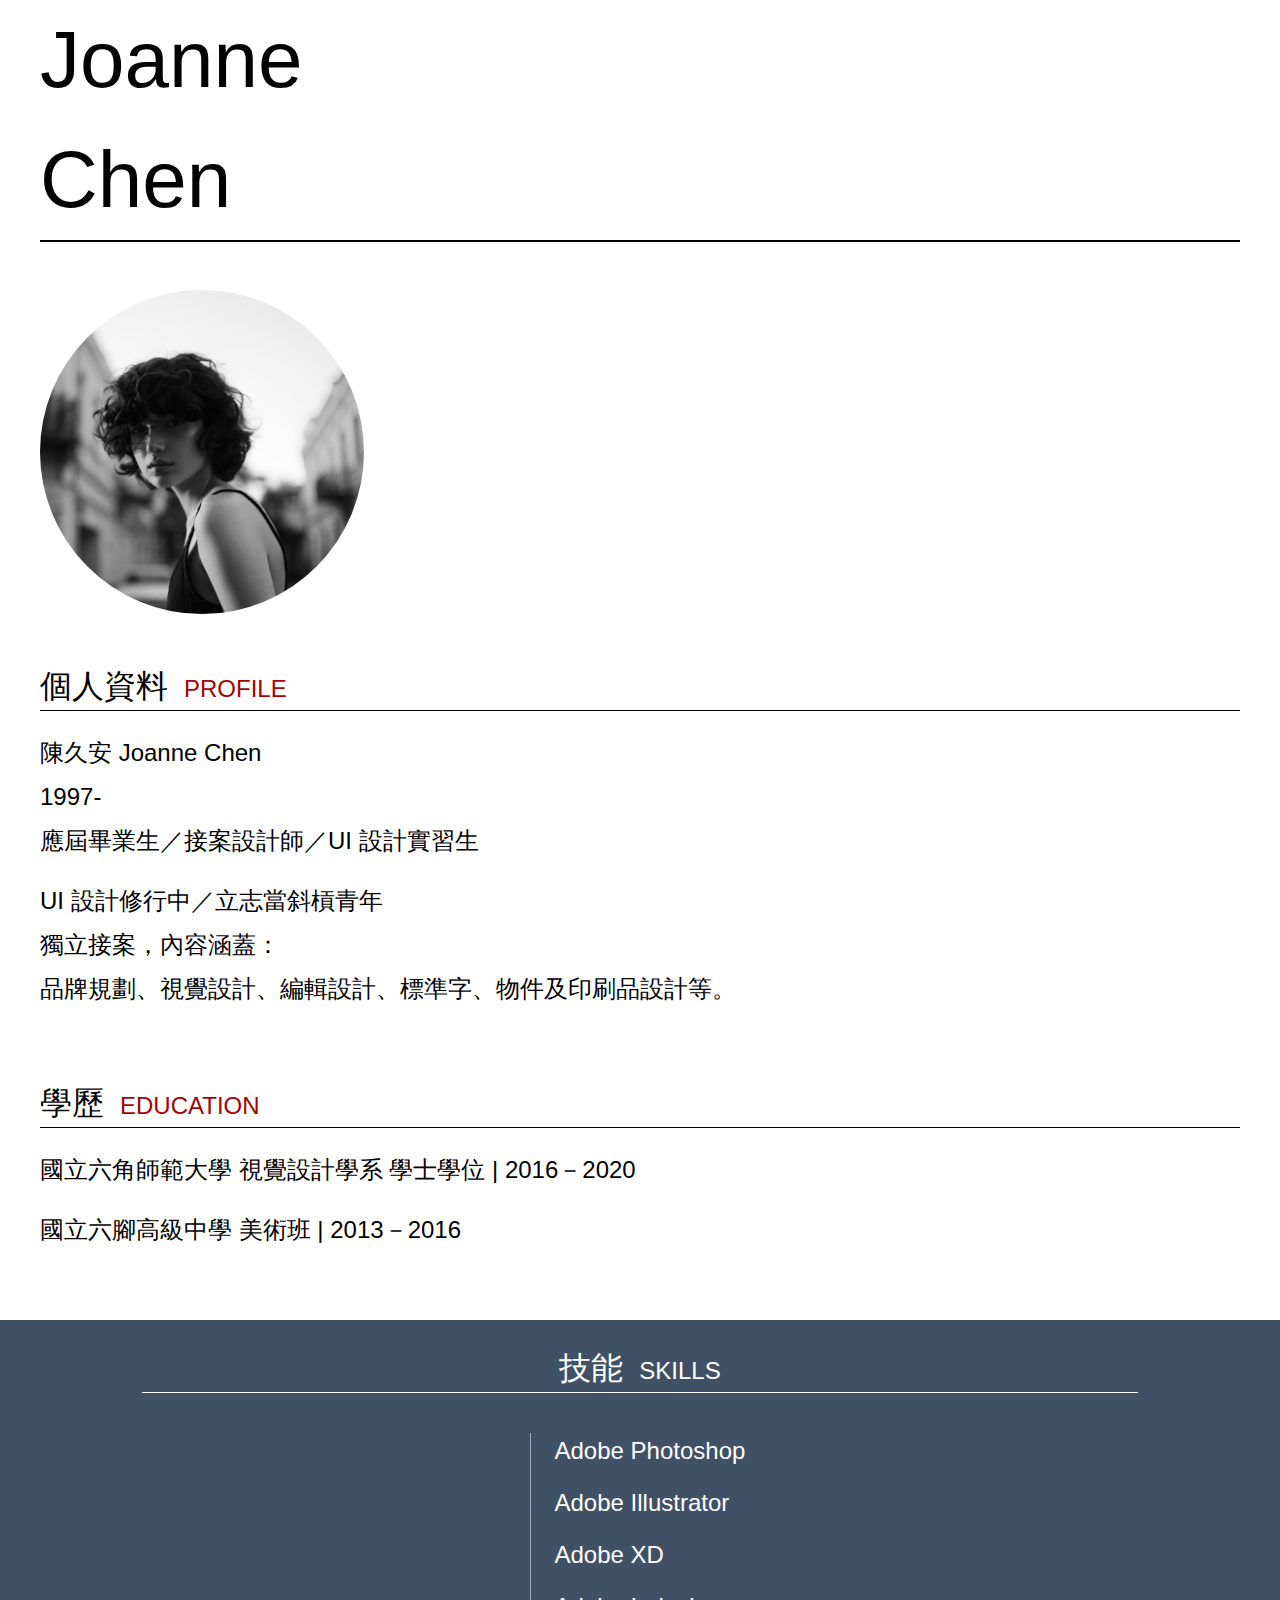
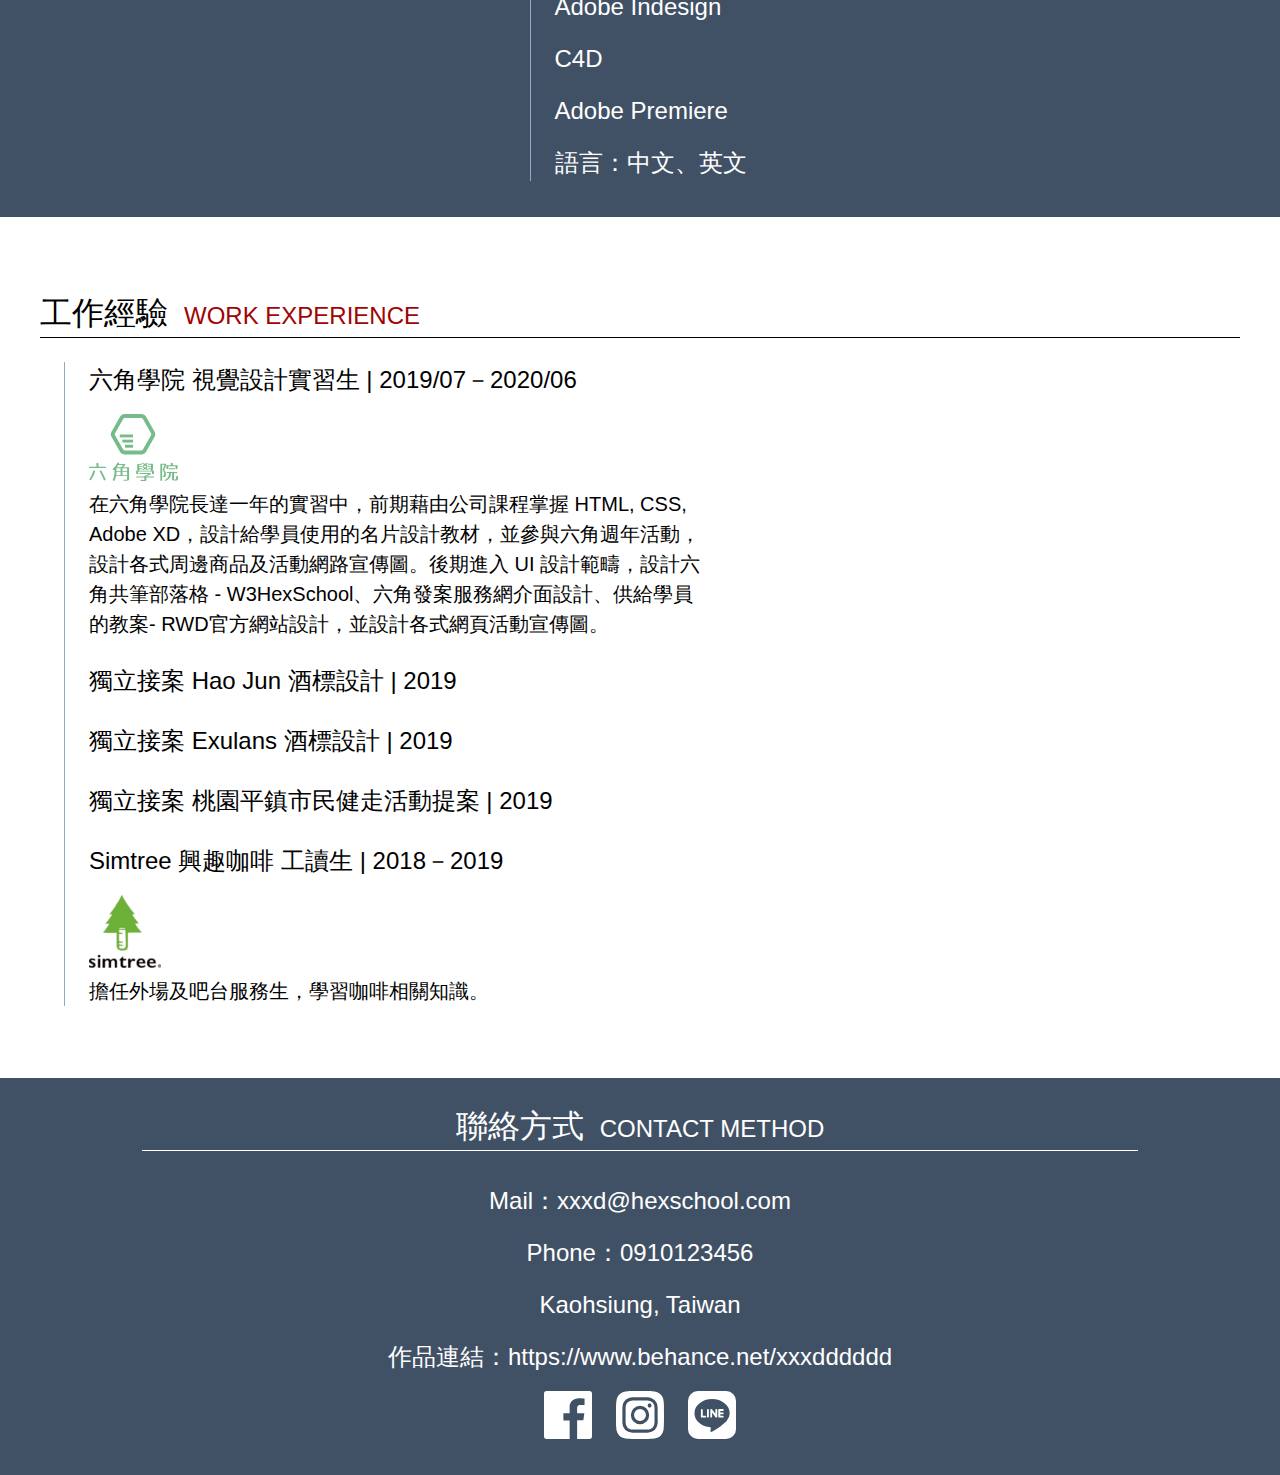
<file: index.html>
<!DOCTYPE html>
<html lang="en">
<head>
    <meta charset="UTF-8">
    <meta http-equiv="X-UA-Compatible" content="IE=edge">
    <meta name="viewport" content="width=device-width, initial-scale=1.0">
    <link rel="stylesheet" href="css/all.css">
    <title>履歷切版設計</title>
</head>
<body>
    <div class="header container">
        <h1 class="mb-6 header_line">Joanne<br>Chen</h1>
        <img src="img/photo.png" alt="pic" class="mb-6">
        <div class="profile">
            <h2 class="line mb-3">個人資料<span>PROFILE</span></h2>
            <ul class="mb-3">
                <li class="mb-1">陳久安 Joanne Chen</li>
                <li class="mb-1">1997-</li>
                <li>應屆畢業生／接案設計師／UI 設計實習生</li>
            </ul>
            <ul class="mb-9">
                <li class="mb-1">UI 設計修行中／立志當斜槓青年</li>
                <li class="mb-1">獨立接案，內容涵蓋：</li>
                <li>品牌規劃、視覺設計、編輯設計、標準字、物件及印刷品設計等。</li>
            </ul>
        </div>
        <div class="education">
            <h2 class="line mb-3">學歷<span>EDUCATION</span></h2>
            <ul class="mb-9">
                <li class="mb-3">國立六角師範大學 視覺設計學系 學士學位 | 2016－2020</li>
                <li>國立六腳高級中學 美術班 | 2013－2016</li>
            </ul>
        </div>
    </div>

    <div class="skills_bg mb-9">
        <div class="skills">
            <h2 class="line_white mb-5">技能<span>SKILLS</span></h2>
            <ul class="ability">
                <li class="mb-2">Adobe Photoshop</li>
                <li class="mb-2">Adobe Illustrator</li>
                <li class="mb-2">Adobe XD</li>
                <li class="mb-2">Adobe Indesign</li>
                <li class="mb-2">C4D</li>
                <li class="mb-2">Adobe Premiere</li>
                <li>語言：中文、英文</li>
            </ul>
        </div>
    </div>

    <div class="work container">
        <h2 class="line mb-3">工作經驗<span>WORK EXPERIENCE</span></h2>
        <ul class="mb-9">
            <li class="ml-3 mb-1">六角學院 視覺設計實習生 | 2019/07－2020/06
                <img src="img/Group 1.svg" alt="hexschool" class="mb-1 mt-2">
                <p class="mb-3">在六角學院長達一年的實習中，前期藉由公司課程掌握 HTML, CSS, Adobe XD，設計給學員使用的名片設計教材，並參與六角週年活動，設計各式周邊商品及活動網路宣傳圖。後期進入 UI 設計範疇，設計六角共筆部落格 - W3HexSchool、六角發案服務網介面設計、供給學員的教案- RWD官方網站設計，並設計各式網頁活動宣傳圖。</p>
            </li>
            <li class="ml-3 mb-3">獨立接案 Hao Jun 酒標設計 | 2019</li>
            <li class="ml-3 mb-3">獨立接案 Exulans 酒標設計 | 2019</li>
            <li class="ml-3 mb-3">獨立接案 桃園平鎮市民健走活動提案 | 2019</li>
            <li class="ml-3 mb-3">Simtree 興趣咖啡 工讀生 | 2018－2019
                <img src="img/simtree.png" alt="simtree" class="mb-1 mt-2">
                <p>擔任外場及吧台服務生，學習咖啡相關知識。</p>
            </li>
        </ul>
    </div>

    <div class="footer_bg">
        <div class="footer">
            <h2 class="line_white mb-4">聯絡方式<span>CONTACT METHOD</span></h2>
            <ul>
                <li class="mb-2"><a href="#">Mail：xxxd@hexschool.com</a></li>
                <li class="mb-2"><a href="#">Phone：0910123456</a></li>
                <li class="mb-2">Kaohsiung, Taiwan</li>
                <li class="mb-2"><a href="#">作品連結：https://www.behance.net/xxxdddddd</a></li>
                <ul class="img">
                    <li class="mr-3"><a href="#"><img src="img/facebook.svg" alt="fb"></a></li> 
                    <li class="mr-3"><a href="#"><img src="img/instagram-alt.svg" alt="ig"></a></li>
                    <li><a href="#"><img src="img/line.svg" alt="line"></a></li>
                </ul>
            </ul>
        </div>
    </div>
</body>
</html>
</file>
<file: css/all.css>
/* http://meyerweb.com/eric/tools/css/reset/ 
   v2.0 | 20110126
   License: none (public domain)
*/
html, body, div, span, applet, object, iframe,
h1, h2, h3, h4, h5, h6, p, blockquote, pre,
a, abbr, acronym, address, big, cite, code,
del, dfn, em, img, ins, kbd, q, s, samp,
small, strike, strong, sub, sup, tt, var,
b, u, i, center,
dl, dt, dd, ol, ul, li,
fieldset, form, label, legend,
table, caption, tbody, tfoot, thead, tr, th, td,
article, aside, canvas, details, embed,
figure, figcaption, footer, header, hgroup,
menu, nav, output, ruby, section, summary,
time, mark, audio, video {
  margin: 0;
  padding: 0;
  border: 0;
  font-size: 100%;
  font: inherit;
  vertical-align: baseline;
}

/* HTML5 display-role reset for older browsers */
article, aside, details, figcaption, figure,
footer, header, hgroup, menu, nav, section {
  display: block;
}

body {
  line-height: 1;
}

ol, ul {
  list-style: none;
}

blockquote, q {
  quotes: none;
}

blockquote:before, blockquote:after,
q:before, q:after {
  content: '';
  content: none;
}

table {
  border-collapse: collapse;
  border-spacing: 0;
}

body {
  font-family: "Noto Sans", -apple-system, BlinkMacSystemFont, "Segoe UI", Roboto,"Helvetica Neue", Arial, sans-serif;
}

body p, body h1, body h2, body li {
  line-height: 1.5;
}

body img {
  display: block;
}

.container {
  width: 1200px;
  margin: 0 auto;
}

.mb-1 {
  margin-bottom: 8px;
}

.mb-2 {
  margin-bottom: 16px;
}

.mb-3 {
  margin-bottom: 24px;
}

.mb-4 {
  margin-bottom: 32px;
}

.mb-5 {
  margin-bottom: 40px;
}

.mb-6 {
  margin-bottom: 48px;
}

.mb-9 {
  margin-bottom: 72px;
}

.ml-3 {
  margin-left: 24px;
}

.mt-2 {
  margin-top: 16px;
}

.mr-3 {
  margin-right: 24px;
}

a:hover {
  border-bottom: 2px solid white;
  opacity: 0.5;
}

.header h1 {
  font-size: 80px;
}

.header h2 {
  font-size: 32px;
}

.header span {
  font-size: 24px;
  color: #A00404;
  padding-left: 16px;
  font-weight: 500;
}

.header ul li {
  font-size: 24px;
}

.header_line {
  border-bottom: 2px solid black;
}

.line {
  border-bottom: 1px solid black;
}

.skills_bg {
  background: #415165;
  color: #fff;
}

.skills {
  width: 996px;
  margin: 0 auto;
  text-align: center;
  padding: 24px 0 36px 0;
}

.skills h2 {
  font-size: 32px;
}

.skills h2 span {
  font-size: 24px;
  line-height: 32px;
  padding-left: 16px;
  font-weight: 500;
}

.line_white {
  border-bottom: 1px solid white;
}

.ability {
  width: 220px;
  margin: 0 auto;
  border-left: 1px solid #96A9C4;
}

.ability li {
  padding-left: 24px;
  font-size: 24px;
  text-align: left;
  font-weight: 300;
}

.work h2 {
  font-size: 32px;
}

.work span {
  font-size: 24px;
  color: #A00404;
  padding-left: 16px;
  font-weight: 500;
}

.work ul {
  border-left: 1px solid #96A9C4;
  margin-left: 24px;
  width: 642px;
}

.work ul li {
  font-size: 24px;
}

.work ul li p {
  font-size: 20px;
}

.footer_bg {
  background: #415165;
  color: #fff;
}

.footer {
  width: 996px;
  margin: 0 auto;
  text-align: center;
  padding: 24px 0 36px 0;
}

.footer h2 {
  font-size: 32px;
}

.footer h2 span {
  font-size: 24px;
  line-height: 32px;
  padding-left: 16px;
  font-weight: 500;
}

.footer ul li {
  font-size: 24px;
  font-weight: 300;
}

.footer ul li a {
  color: white;
  text-decoration: none;
}

.img {
  display: -webkit-box;
  display: -ms-flexbox;
  display: flex;
  -webkit-box-align: center;
      -ms-flex-align: center;
          align-items: center;
  -webkit-box-pack: center;
      -ms-flex-pack: center;
          justify-content: center;
}
/*# sourceMappingURL=all.css.map */
</file>
